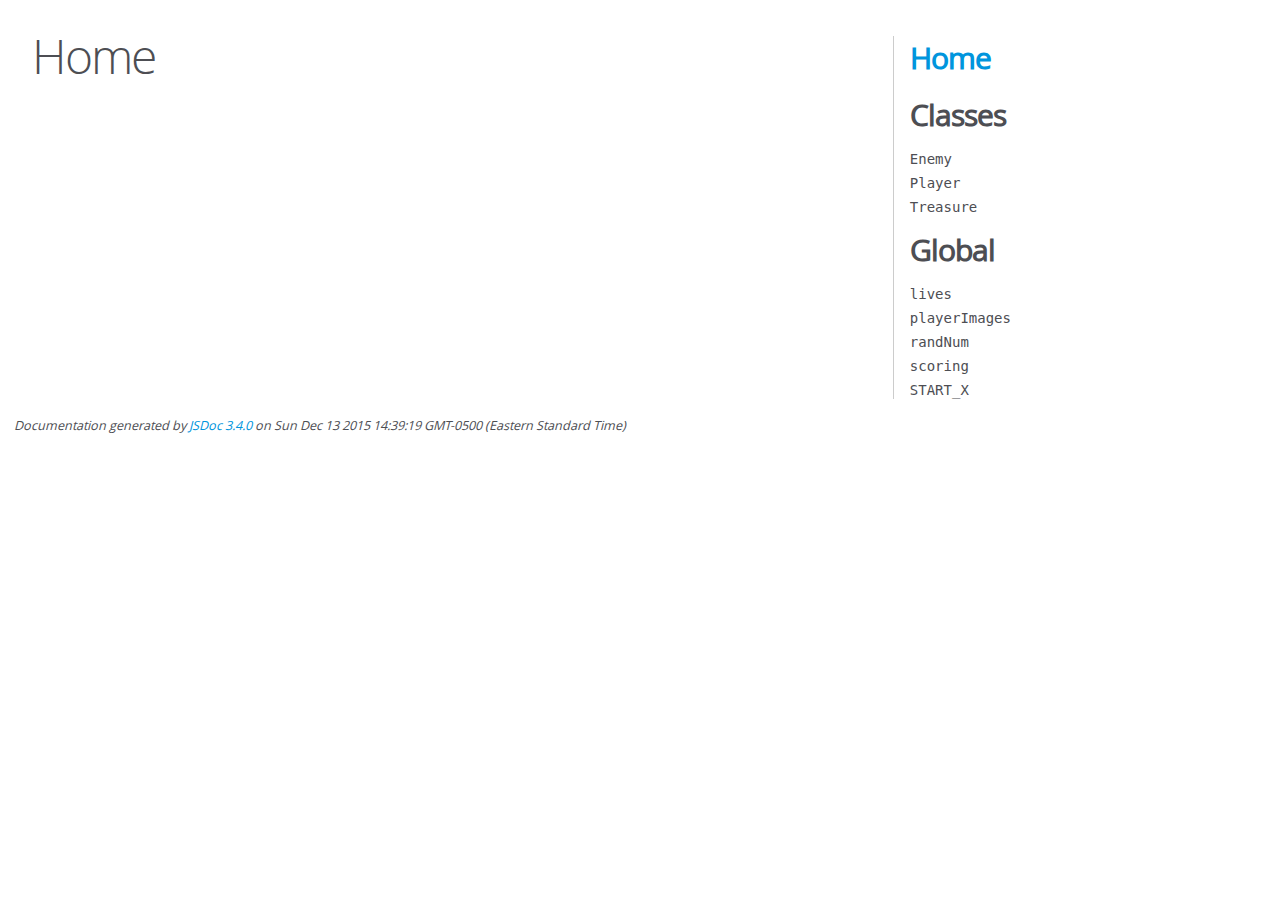
<file: js/out/index.html>
<!DOCTYPE html>
<html lang="en">
<head>
    <meta charset="utf-8">
    <title>JSDoc: Home</title>

    <script src="scripts/prettify/prettify.js"> </script>
    <script src="scripts/prettify/lang-css.js"> </script>
    <!--[if lt IE 9]>
      <script src="//html5shiv.googlecode.com/svn/trunk/html5.js"></script>
    <![endif]-->
    <link type="text/css" rel="stylesheet" href="styles/prettify-tomorrow.css">
    <link type="text/css" rel="stylesheet" href="styles/jsdoc-default.css">
</head>

<body>

<div id="main">

    <h1 class="page-title">Home</h1>

    



    


    <h3> </h3>










    









</div>

<nav>
    <h2><a href="index.html">Home</a></h2><h3>Classes</h3><ul><li><a href="Enemy.html">Enemy</a></li><li><a href="Player.html">Player</a></li><li><a href="Treasure.html">Treasure</a></li></ul><h3>Global</h3><ul><li><a href="global.html#lives">lives</a></li><li><a href="global.html#playerImages">playerImages</a></li><li><a href="global.html#randNum">randNum</a></li><li><a href="global.html#scoring">scoring</a></li><li><a href="global.html#START_X">START_X</a></li></ul>
</nav>

<br class="clear">

<footer>
    Documentation generated by <a href="https://github.com/jsdoc3/jsdoc">JSDoc 3.4.0</a> on Sun Dec 13 2015 14:39:19 GMT-0500 (Eastern Standard Time)
</footer>

<script> prettyPrint(); </script>
<script src="scripts/linenumber.js"> </script>
</body>
</html>
</file>
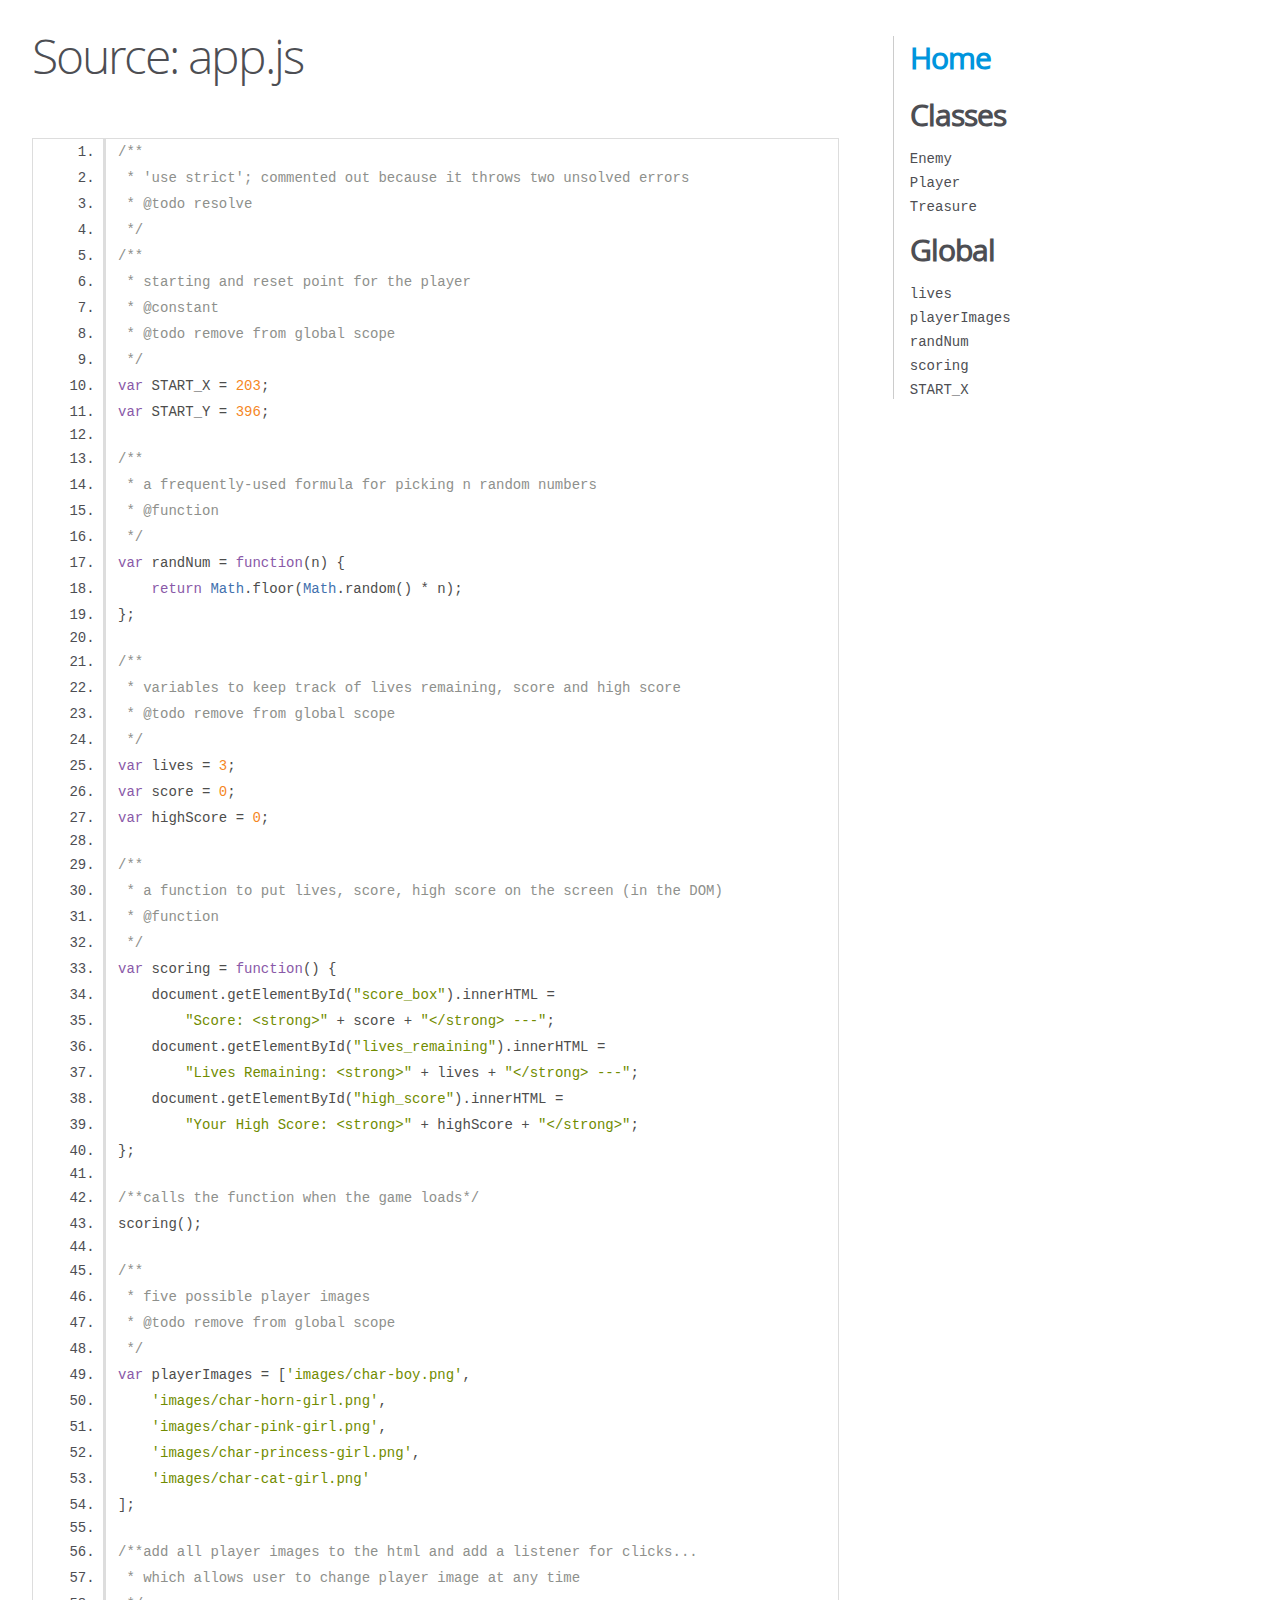
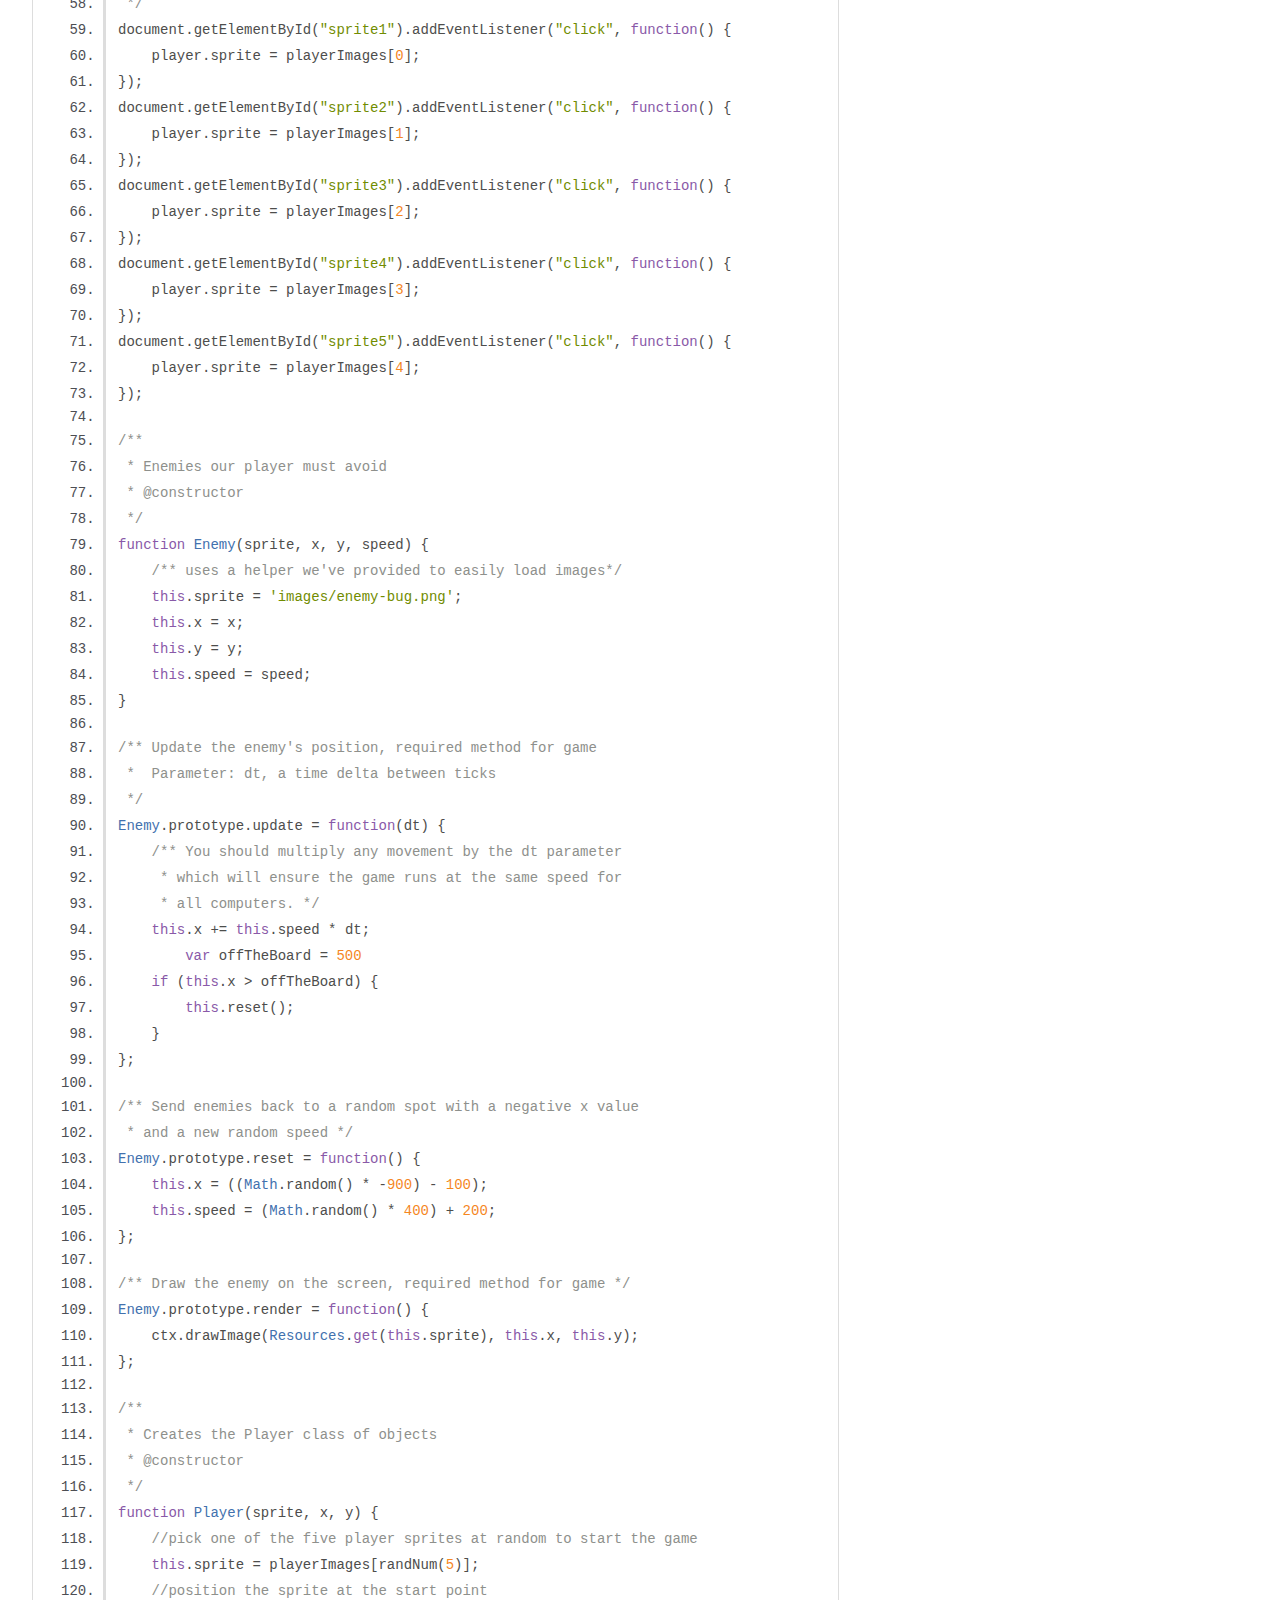
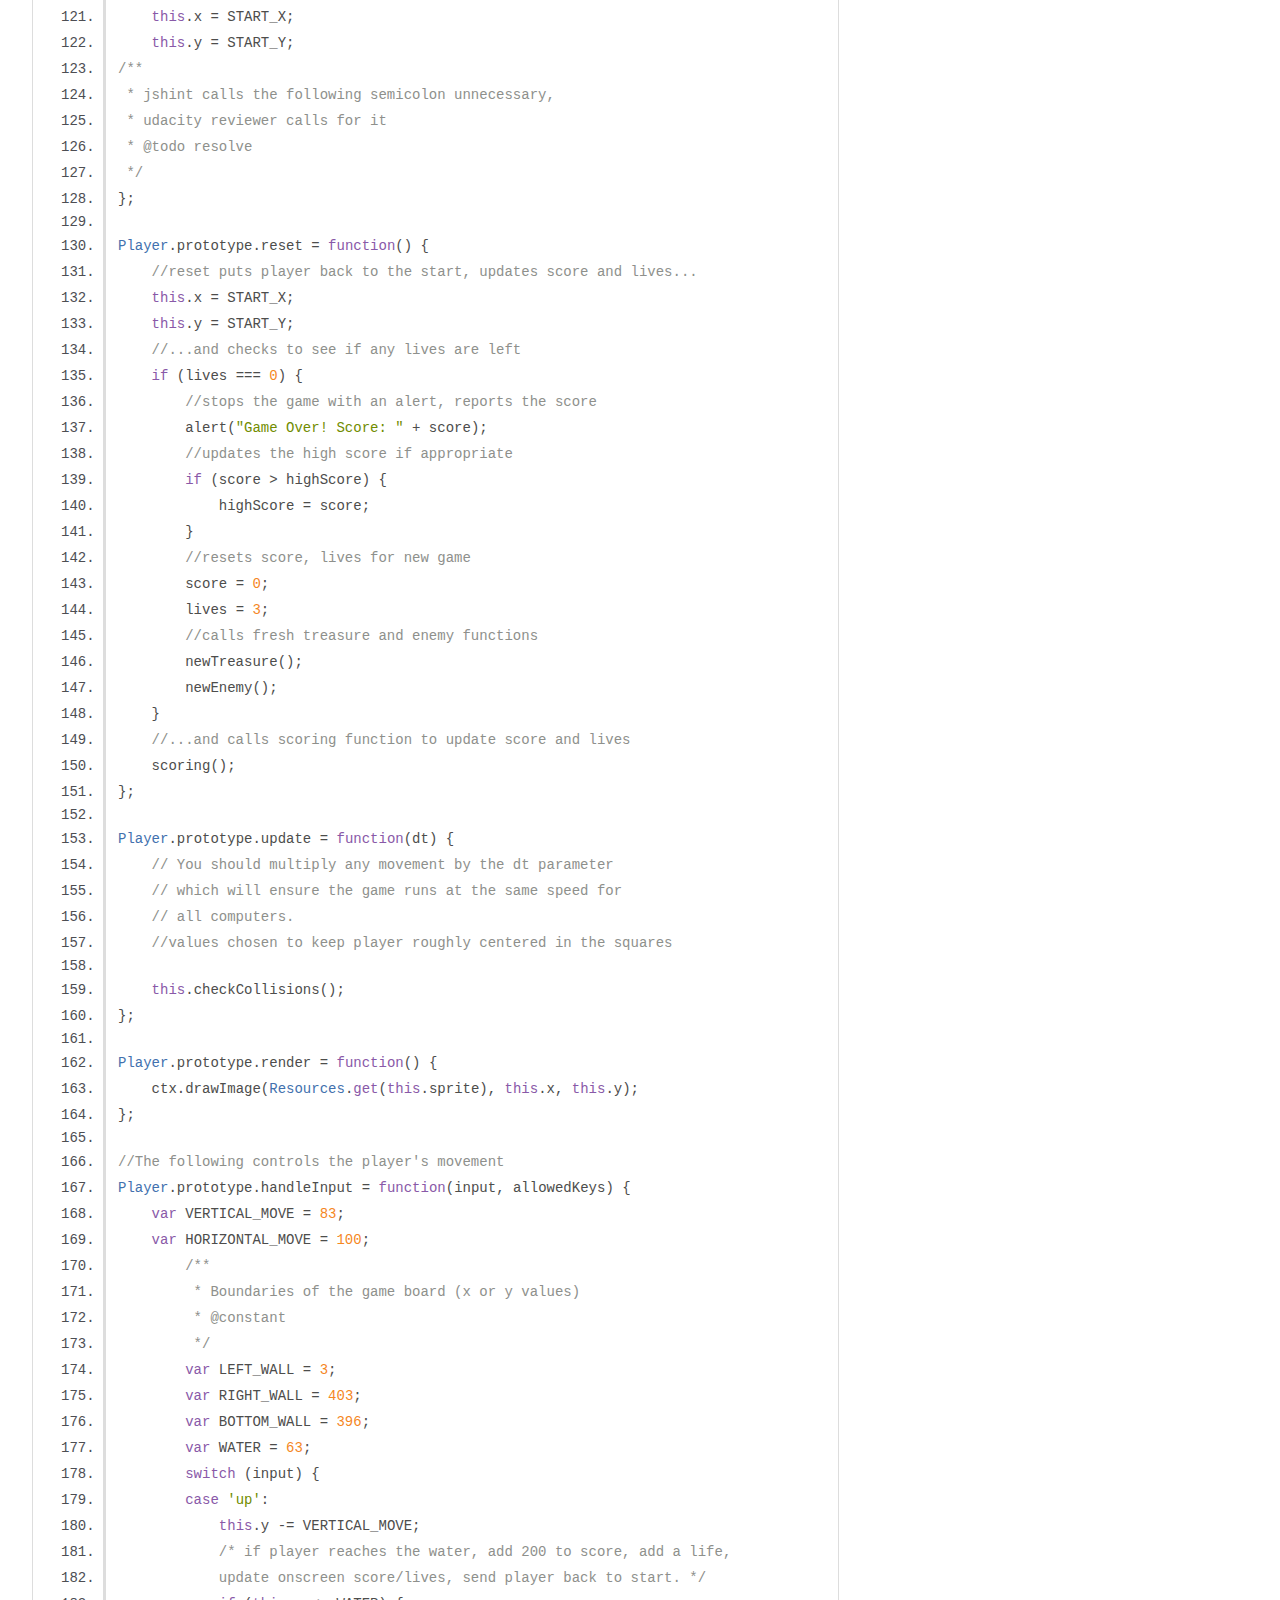
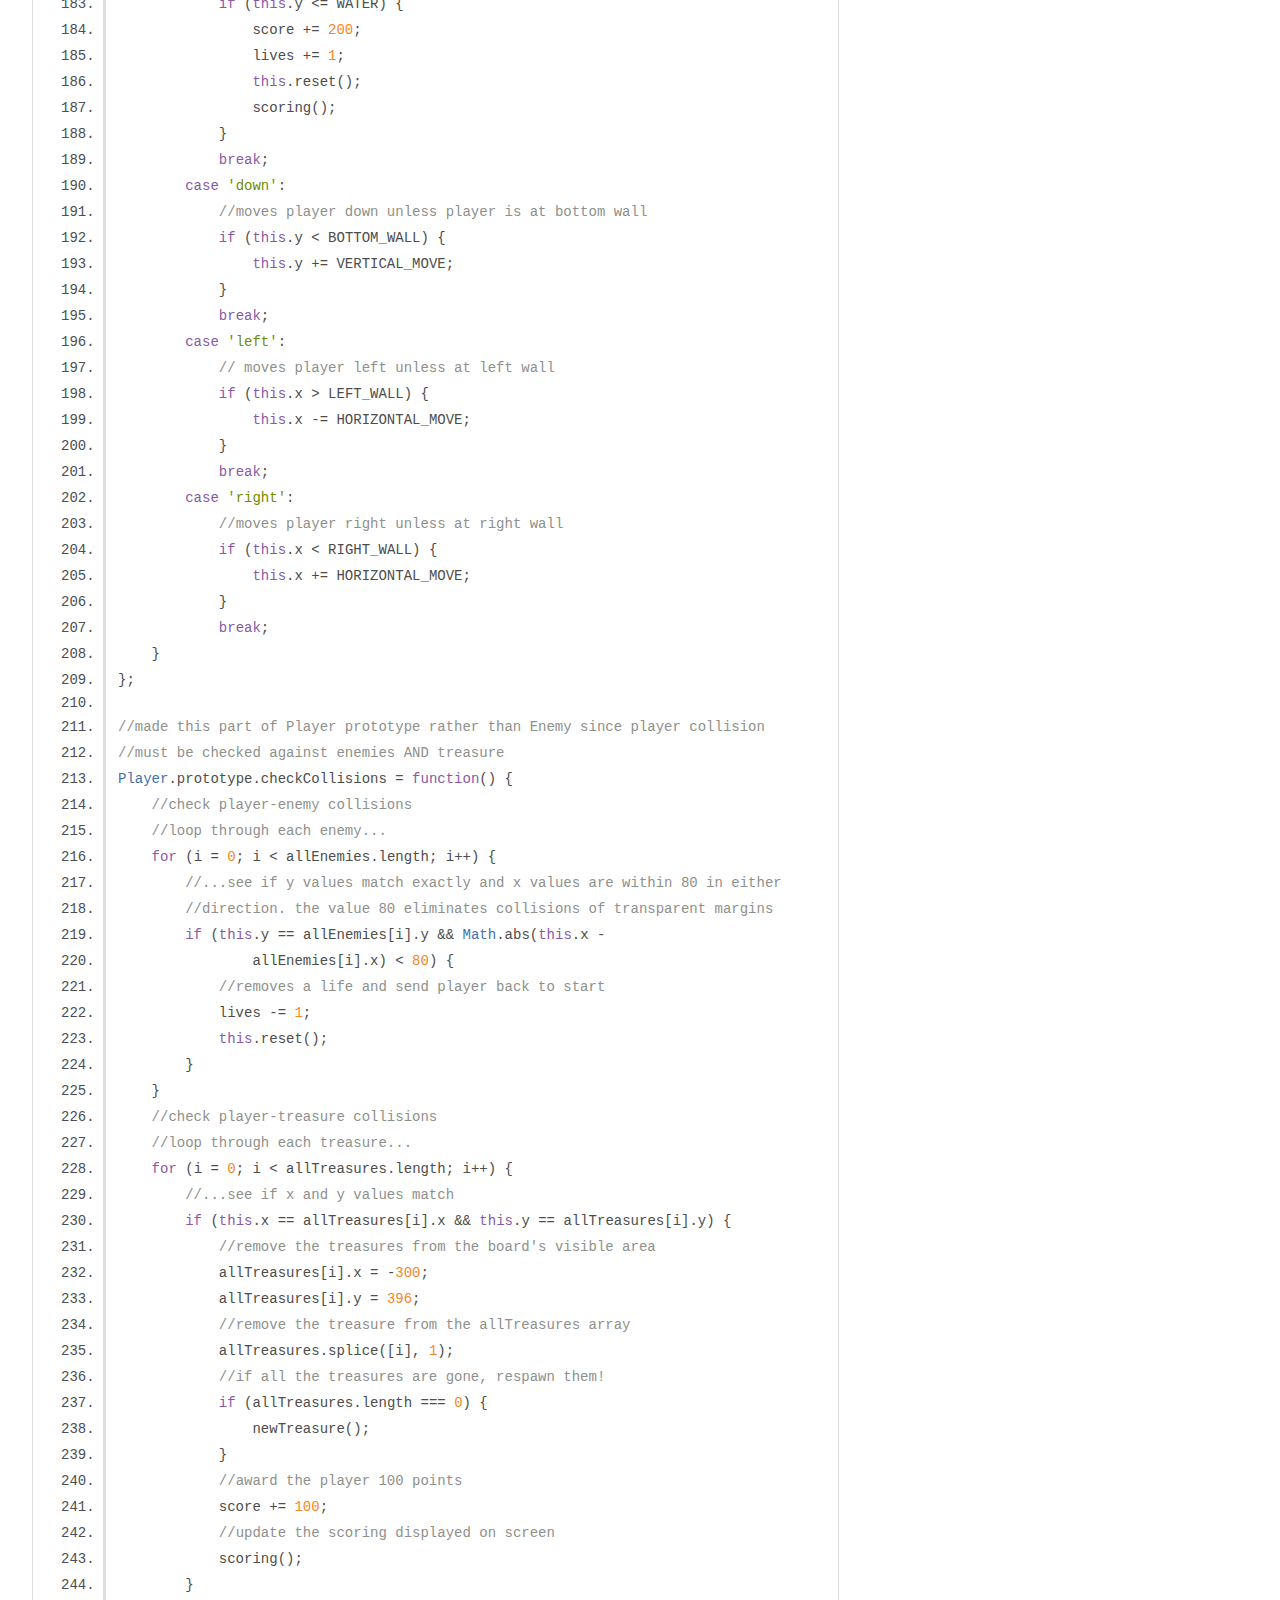
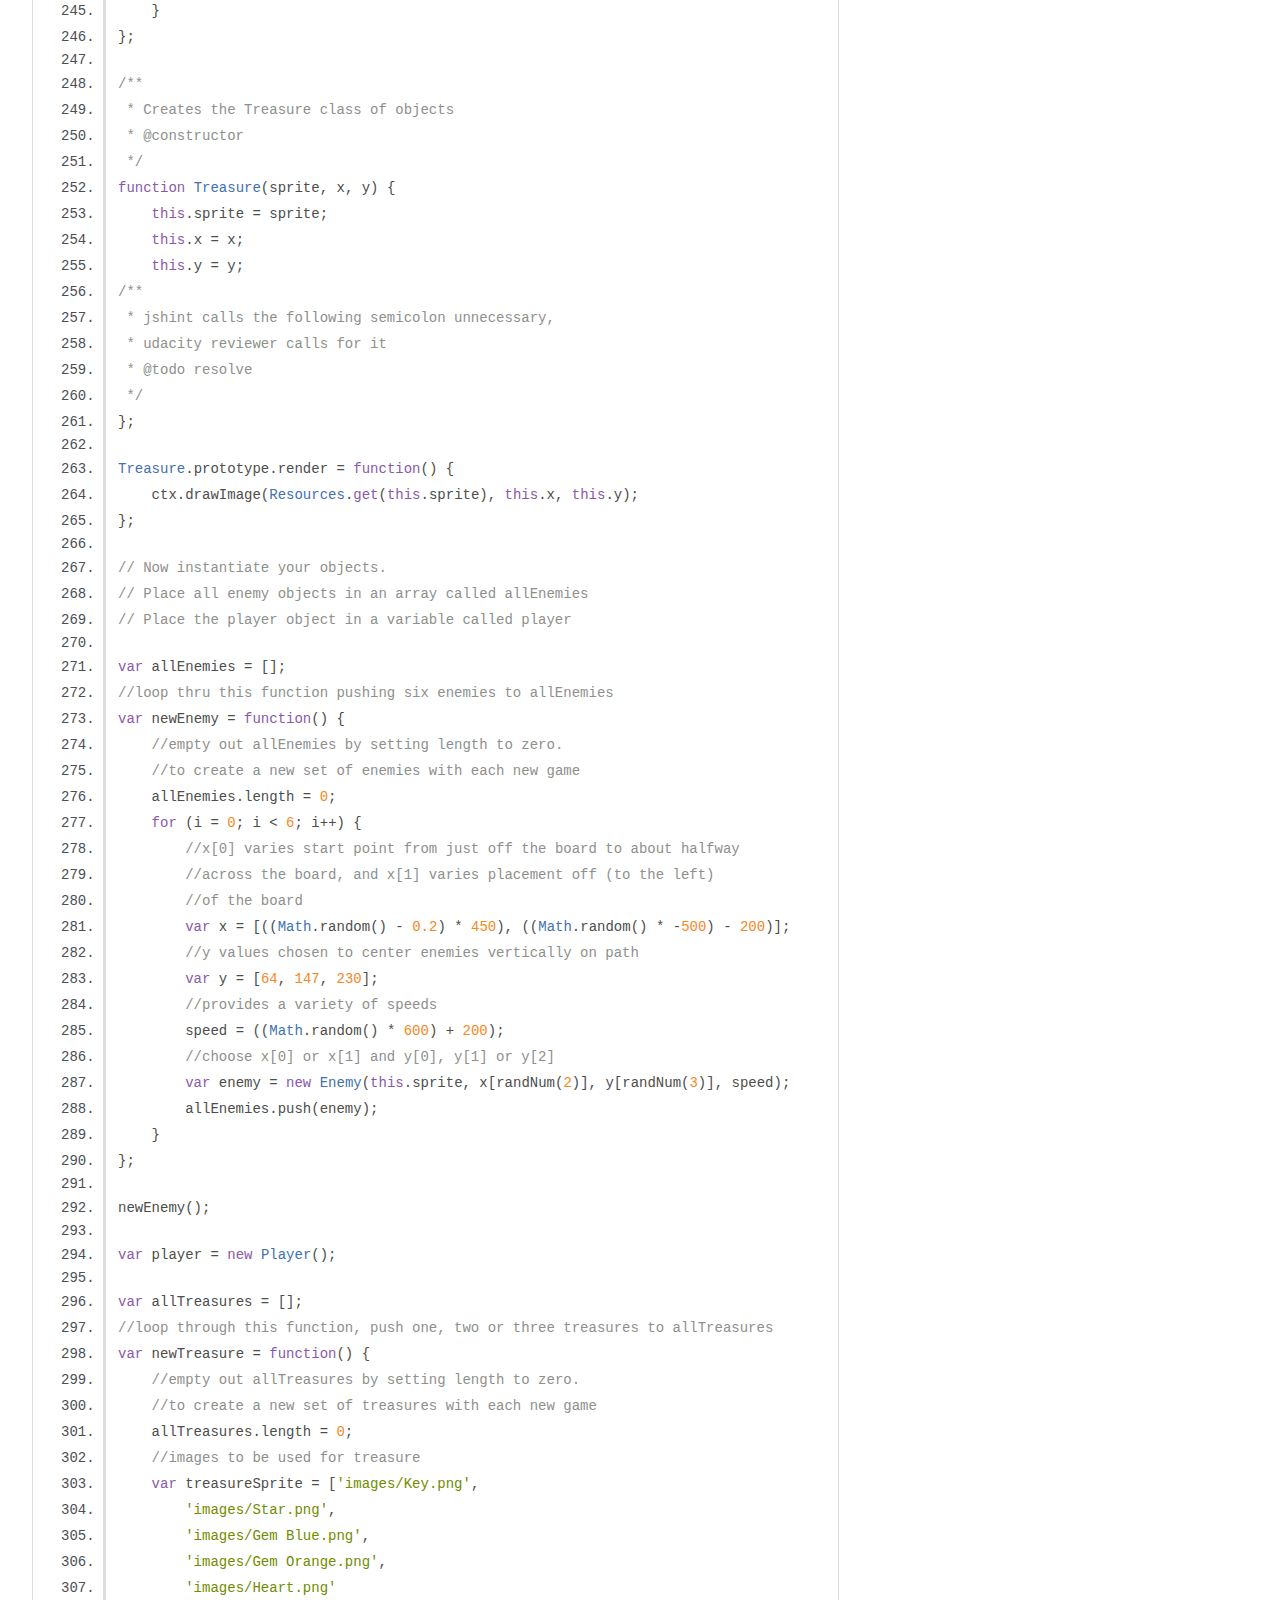
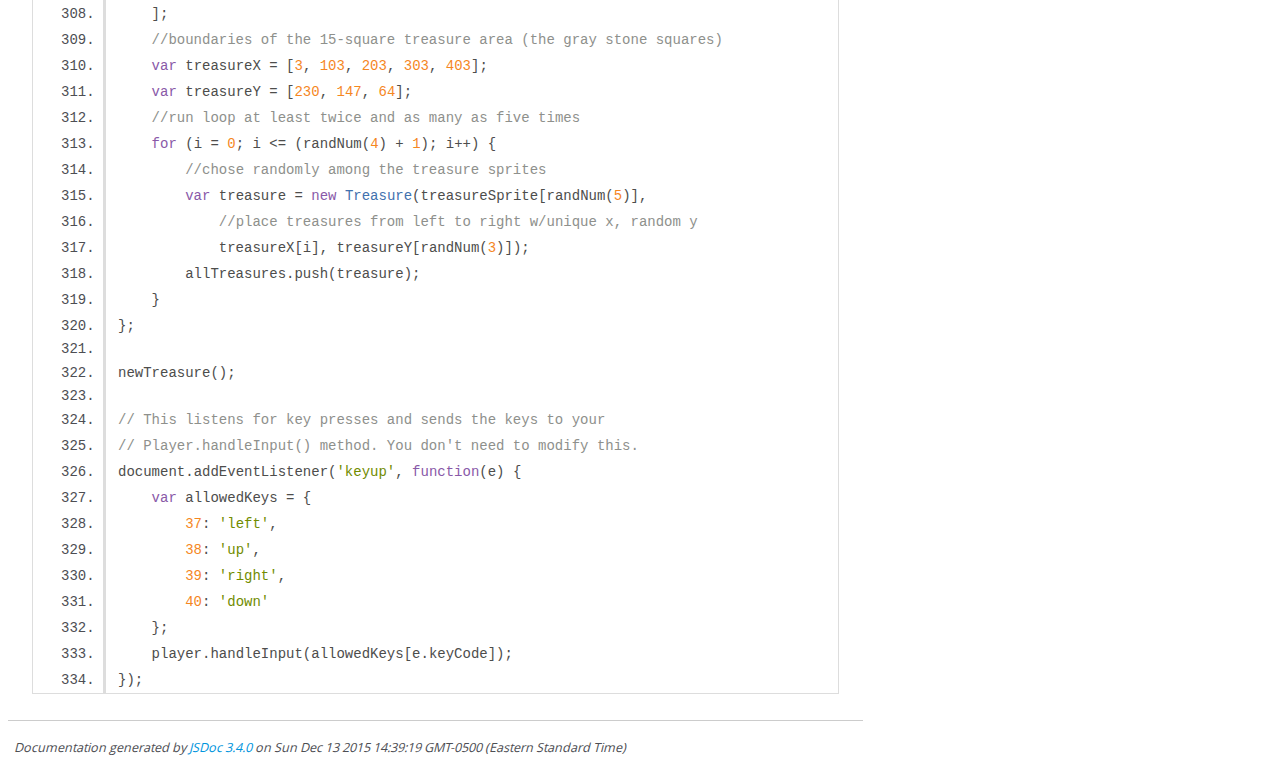
<file: js/out/app.js.html>
<!DOCTYPE html>
<html lang="en">
<head>
    <meta charset="utf-8">
    <title>JSDoc: Source: app.js</title>

    <script src="scripts/prettify/prettify.js"> </script>
    <script src="scripts/prettify/lang-css.js"> </script>
    <!--[if lt IE 9]>
      <script src="//html5shiv.googlecode.com/svn/trunk/html5.js"></script>
    <![endif]-->
    <link type="text/css" rel="stylesheet" href="styles/prettify-tomorrow.css">
    <link type="text/css" rel="stylesheet" href="styles/jsdoc-default.css">
</head>

<body>

<div id="main">

    <h1 class="page-title">Source: app.js</h1>

    



    
    <section>
        <article>
            <pre class="prettyprint source linenums"><code>/**
 * 'use strict'; commented out because it throws two unsolved errors
 * @todo resolve
 */
/**
 * starting and reset point for the player
 * @constant
 * @todo remove from global scope  
 */
var START_X = 203;
var START_Y = 396;

/**
 * a frequently-used formula for picking n random numbers
 * @function
 */
var randNum = function(n) {
    return Math.floor(Math.random() * n);
};

/**
 * variables to keep track of lives remaining, score and high score
 * @todo remove from global scope
 */
var lives = 3;
var score = 0;
var highScore = 0;

/**
 * a function to put lives, score, high score on the screen (in the DOM)
 * @function
 */
var scoring = function() {
    document.getElementById("score_box").innerHTML =
        "Score: &lt;strong>" + score + "&lt;/strong> ---";
    document.getElementById("lives_remaining").innerHTML =
        "Lives Remaining: &lt;strong>" + lives + "&lt;/strong> ---";
    document.getElementById("high_score").innerHTML =
        "Your High Score: &lt;strong>" + highScore + "&lt;/strong>";
};

/**calls the function when the game loads*/
scoring();

/**
 * five possible player images
 * @todo remove from global scope
 */
var playerImages = ['images/char-boy.png',
    'images/char-horn-girl.png',
    'images/char-pink-girl.png',
    'images/char-princess-girl.png',
    'images/char-cat-girl.png'
];

/**add all player images to the html and add a listener for clicks...
 * which allows user to change player image at any time
 */
document.getElementById("sprite1").addEventListener("click", function() {
    player.sprite = playerImages[0];
});
document.getElementById("sprite2").addEventListener("click", function() {
    player.sprite = playerImages[1];
});
document.getElementById("sprite3").addEventListener("click", function() {
    player.sprite = playerImages[2];
});
document.getElementById("sprite4").addEventListener("click", function() {
    player.sprite = playerImages[3];
});
document.getElementById("sprite5").addEventListener("click", function() {
    player.sprite = playerImages[4];
});

/** 
 * Enemies our player must avoid
 * @constructor
 */
function Enemy(sprite, x, y, speed) {
    /** uses a helper we've provided to easily load images*/
    this.sprite = 'images/enemy-bug.png';
    this.x = x;
    this.y = y;
    this.speed = speed;
}

/** Update the enemy's position, required method for game
 *  Parameter: dt, a time delta between ticks
 */
Enemy.prototype.update = function(dt) {
    /** You should multiply any movement by the dt parameter
     * which will ensure the game runs at the same speed for
     * all computers. */
    this.x += this.speed * dt;
	var offTheBoard = 500
    if (this.x > offTheBoard) {
        this.reset();
    }
};

/** Send enemies back to a random spot with a negative x value
 * and a new random speed */
Enemy.prototype.reset = function() {
    this.x = ((Math.random() * -900) - 100);
    this.speed = (Math.random() * 400) + 200;
};

/** Draw the enemy on the screen, required method for game */
Enemy.prototype.render = function() {
    ctx.drawImage(Resources.get(this.sprite), this.x, this.y);
};

/** 
 * Creates the Player class of objects
 * @constructor
 */
function Player(sprite, x, y) {
    //pick one of the five player sprites at random to start the game
    this.sprite = playerImages[randNum(5)];
    //position the sprite at the start point
    this.x = START_X;
    this.y = START_Y;
/**
 * jshint calls the following semicolon unnecessary, 
 * udacity reviewer calls for it
 * @todo resolve
 */
};

Player.prototype.reset = function() {
    //reset puts player back to the start, updates score and lives...
    this.x = START_X;
    this.y = START_Y;
    //...and checks to see if any lives are left
    if (lives === 0) {
        //stops the game with an alert, reports the score
        alert("Game Over! Score: " + score);
        //updates the high score if appropriate
        if (score > highScore) {
            highScore = score;
        }
        //resets score, lives for new game
        score = 0;
        lives = 3;
        //calls fresh treasure and enemy functions
        newTreasure();
        newEnemy();
    }
    //...and calls scoring function to update score and lives
    scoring();
};

Player.prototype.update = function(dt) {
    // You should multiply any movement by the dt parameter
    // which will ensure the game runs at the same speed for
    // all computers.
    //values chosen to keep player roughly centered in the squares

    this.checkCollisions();
};

Player.prototype.render = function() {
    ctx.drawImage(Resources.get(this.sprite), this.x, this.y);
};

//The following controls the player's movement
Player.prototype.handleInput = function(input, allowedKeys) {
    var VERTICAL_MOVE = 83;
    var HORIZONTAL_MOVE = 100;
	/**
	 * Boundaries of the game board (x or y values)
	 * @constant
	 */
	var LEFT_WALL = 3;
	var RIGHT_WALL = 403;
	var BOTTOM_WALL = 396;
	var WATER = 63;
	switch (input) {
        case 'up':
            this.y -= VERTICAL_MOVE;
            /* if player reaches the water, add 200 to score, add a life,
            update onscreen score/lives, send player back to start. */
            if (this.y &lt;= WATER) {
                score += 200;
                lives += 1;
                this.reset();
                scoring();
            }
            break;
        case 'down':
            //moves player down unless player is at bottom wall
            if (this.y &lt; BOTTOM_WALL) {
                this.y += VERTICAL_MOVE;
            }
            break;
        case 'left':
            // moves player left unless at left wall
            if (this.x > LEFT_WALL) {
                this.x -= HORIZONTAL_MOVE;
            }
            break;
        case 'right':
            //moves player right unless at right wall
            if (this.x &lt; RIGHT_WALL) {
                this.x += HORIZONTAL_MOVE;
            }
            break;
    }
};

//made this part of Player prototype rather than Enemy since player collision
//must be checked against enemies AND treasure
Player.prototype.checkCollisions = function() {
    //check player-enemy collisions
    //loop through each enemy...
    for (i = 0; i &lt; allEnemies.length; i++) {
        //...see if y values match exactly and x values are within 80 in either
        //direction. the value 80 eliminates collisions of transparent margins
        if (this.y == allEnemies[i].y &amp;&amp; Math.abs(this.x -
                allEnemies[i].x) &lt; 80) {
            //removes a life and send player back to start
            lives -= 1;
            this.reset();
        }
    }
    //check player-treasure collisions
    //loop through each treasure...
    for (i = 0; i &lt; allTreasures.length; i++) {
        //...see if x and y values match
        if (this.x == allTreasures[i].x &amp;&amp; this.y == allTreasures[i].y) {
            //remove the treasures from the board's visible area
            allTreasures[i].x = -300;
            allTreasures[i].y = 396;
            //remove the treasure from the allTreasures array
            allTreasures.splice([i], 1);
            //if all the treasures are gone, respawn them!
            if (allTreasures.length === 0) {
                newTreasure();
            }
            //award the player 100 points
            score += 100;
            //update the scoring displayed on screen
            scoring();
        }
    }
};

/** 
 * Creates the Treasure class of objects
 * @constructor
 */
function Treasure(sprite, x, y) {
    this.sprite = sprite;
    this.x = x;
    this.y = y;
/**
 * jshint calls the following semicolon unnecessary, 
 * udacity reviewer calls for it
 * @todo resolve
 */
};

Treasure.prototype.render = function() {
    ctx.drawImage(Resources.get(this.sprite), this.x, this.y);
};

// Now instantiate your objects.
// Place all enemy objects in an array called allEnemies
// Place the player object in a variable called player

var allEnemies = [];
//loop thru this function pushing six enemies to allEnemies
var newEnemy = function() {
    //empty out allEnemies by setting length to zero. 
    //to create a new set of enemies with each new game
    allEnemies.length = 0;
    for (i = 0; i &lt; 6; i++) {
        //x[0] varies start point from just off the board to about halfway
        //across the board, and x[1] varies placement off (to the left) 
        //of the board
        var x = [((Math.random() - 0.2) * 450), ((Math.random() * -500) - 200)];
        //y values chosen to center enemies vertically on path
        var y = [64, 147, 230];
        //provides a variety of speeds
        speed = ((Math.random() * 600) + 200);
        //choose x[0] or x[1] and y[0], y[1] or y[2]
        var enemy = new Enemy(this.sprite, x[randNum(2)], y[randNum(3)], speed);
        allEnemies.push(enemy);
    }
};

newEnemy();

var player = new Player();

var allTreasures = [];
//loop through this function, push one, two or three treasures to allTreasures
var newTreasure = function() {
    //empty out allTreasures by setting length to zero. 
    //to create a new set of treasures with each new game
    allTreasures.length = 0;
    //images to be used for treasure
    var treasureSprite = ['images/Key.png',
        'images/Star.png',
        'images/Gem Blue.png',
        'images/Gem Orange.png',
        'images/Heart.png'
    ];
    //boundaries of the 15-square treasure area (the gray stone squares)
    var treasureX = [3, 103, 203, 303, 403];
    var treasureY = [230, 147, 64];
    //run loop at least twice and as many as five times
    for (i = 0; i &lt;= (randNum(4) + 1); i++) {
        //chose randomly among the treasure sprites
        var treasure = new Treasure(treasureSprite[randNum(5)],
            //place treasures from left to right w/unique x, random y
            treasureX[i], treasureY[randNum(3)]);
        allTreasures.push(treasure);
    }
};

newTreasure();

// This listens for key presses and sends the keys to your
// Player.handleInput() method. You don't need to modify this.
document.addEventListener('keyup', function(e) {
    var allowedKeys = {
        37: 'left',
        38: 'up',
        39: 'right',
        40: 'down'
    };
    player.handleInput(allowedKeys[e.keyCode]);
});</code></pre>
        </article>
    </section>




</div>

<nav>
    <h2><a href="index.html">Home</a></h2><h3>Classes</h3><ul><li><a href="Enemy.html">Enemy</a></li><li><a href="Player.html">Player</a></li><li><a href="Treasure.html">Treasure</a></li></ul><h3>Global</h3><ul><li><a href="global.html#lives">lives</a></li><li><a href="global.html#playerImages">playerImages</a></li><li><a href="global.html#randNum">randNum</a></li><li><a href="global.html#scoring">scoring</a></li><li><a href="global.html#START_X">START_X</a></li></ul>
</nav>

<br class="clear">

<footer>
    Documentation generated by <a href="https://github.com/jsdoc3/jsdoc">JSDoc 3.4.0</a> on Sun Dec 13 2015 14:39:19 GMT-0500 (Eastern Standard Time)
</footer>

<script> prettyPrint(); </script>
<script src="scripts/linenumber.js"> </script>
</body>
</html>
</file>
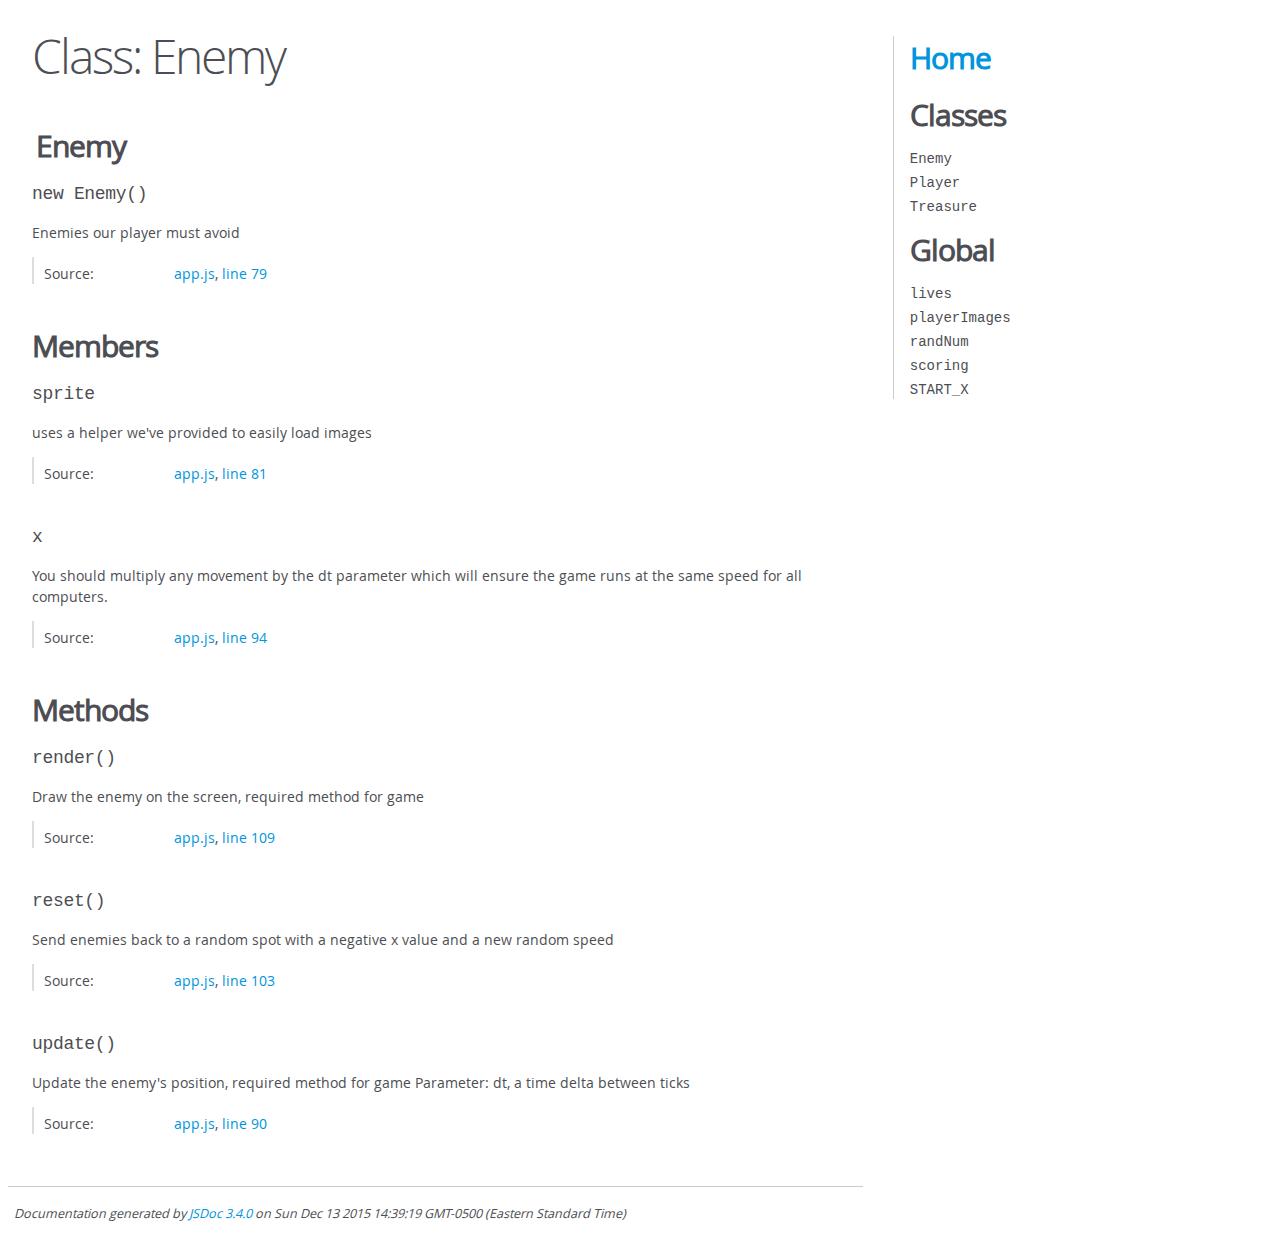
<file: js/out/Enemy.html>
<!DOCTYPE html>
<html lang="en">
<head>
    <meta charset="utf-8">
    <title>JSDoc: Class: Enemy</title>

    <script src="scripts/prettify/prettify.js"> </script>
    <script src="scripts/prettify/lang-css.js"> </script>
    <!--[if lt IE 9]>
      <script src="//html5shiv.googlecode.com/svn/trunk/html5.js"></script>
    <![endif]-->
    <link type="text/css" rel="stylesheet" href="styles/prettify-tomorrow.css">
    <link type="text/css" rel="stylesheet" href="styles/jsdoc-default.css">
</head>

<body>

<div id="main">

    <h1 class="page-title">Class: Enemy</h1>

    




<section>

<header>
    
        <h2>Enemy</h2>
        
    
</header>

<article>
    <div class="container-overview">
    
        

    

    <h4 class="name" id="Enemy"><span class="type-signature"></span>new Enemy<span class="signature">()</span><span class="type-signature"></span></h4>

    



<div class="description">
    Enemies our player must avoid
</div>













<dl class="details">

    

    

    

    

    

    

    

    

    

    

    

    

    
    <dt class="tag-source">Source:</dt>
    <dd class="tag-source"><ul class="dummy"><li>
        <a href="app.js.html">app.js</a>, <a href="app.js.html#line79">line 79</a>
    </li></ul></dd>
    

    

    

    
</dl>
















    
    </div>

    

    

    

     

    

    
        <h3 class="subsection-title">Members</h3>

        
            
<h4 class="name" id="sprite"><span class="type-signature"></span>sprite<span class="type-signature"></span></h4>




<div class="description">
    uses a helper we've provided to easily load images
</div>







<dl class="details">

    

    

    

    

    

    

    

    

    

    

    

    

    
    <dt class="tag-source">Source:</dt>
    <dd class="tag-source"><ul class="dummy"><li>
        <a href="app.js.html">app.js</a>, <a href="app.js.html#line81">line 81</a>
    </li></ul></dd>
    

    

    

    
</dl>






        
            
<h4 class="name" id="x"><span class="type-signature"></span>x<span class="type-signature"></span></h4>




<div class="description">
    You should multiply any movement by the dt parameterwhich will ensure the game runs at the same speed forall computers.
</div>







<dl class="details">

    

    

    

    

    

    

    

    

    

    

    

    

    
    <dt class="tag-source">Source:</dt>
    <dd class="tag-source"><ul class="dummy"><li>
        <a href="app.js.html">app.js</a>, <a href="app.js.html#line94">line 94</a>
    </li></ul></dd>
    

    

    

    
</dl>






        
    

    
        <h3 class="subsection-title">Methods</h3>

        
            

    

    <h4 class="name" id="render"><span class="type-signature"></span>render<span class="signature">()</span><span class="type-signature"></span></h4>

    



<div class="description">
    Draw the enemy on the screen, required method for game
</div>













<dl class="details">

    

    

    

    

    

    

    

    

    

    

    

    

    
    <dt class="tag-source">Source:</dt>
    <dd class="tag-source"><ul class="dummy"><li>
        <a href="app.js.html">app.js</a>, <a href="app.js.html#line109">line 109</a>
    </li></ul></dd>
    

    

    

    
</dl>
















        
            

    

    <h4 class="name" id="reset"><span class="type-signature"></span>reset<span class="signature">()</span><span class="type-signature"></span></h4>

    



<div class="description">
    Send enemies back to a random spot with a negative x valueand a new random speed
</div>













<dl class="details">

    

    

    

    

    

    

    

    

    

    

    

    

    
    <dt class="tag-source">Source:</dt>
    <dd class="tag-source"><ul class="dummy"><li>
        <a href="app.js.html">app.js</a>, <a href="app.js.html#line103">line 103</a>
    </li></ul></dd>
    

    

    

    
</dl>
















        
            

    

    <h4 class="name" id="update"><span class="type-signature"></span>update<span class="signature">()</span><span class="type-signature"></span></h4>

    



<div class="description">
    Update the enemy's position, required method for game Parameter: dt, a time delta between ticks
</div>













<dl class="details">

    

    

    

    

    

    

    

    

    

    

    

    

    
    <dt class="tag-source">Source:</dt>
    <dd class="tag-source"><ul class="dummy"><li>
        <a href="app.js.html">app.js</a>, <a href="app.js.html#line90">line 90</a>
    </li></ul></dd>
    

    

    

    
</dl>
















        
    

    

    
</article>

</section>




</div>

<nav>
    <h2><a href="index.html">Home</a></h2><h3>Classes</h3><ul><li><a href="Enemy.html">Enemy</a></li><li><a href="Player.html">Player</a></li><li><a href="Treasure.html">Treasure</a></li></ul><h3>Global</h3><ul><li><a href="global.html#lives">lives</a></li><li><a href="global.html#playerImages">playerImages</a></li><li><a href="global.html#randNum">randNum</a></li><li><a href="global.html#scoring">scoring</a></li><li><a href="global.html#START_X">START_X</a></li></ul>
</nav>

<br class="clear">

<footer>
    Documentation generated by <a href="https://github.com/jsdoc3/jsdoc">JSDoc 3.4.0</a> on Sun Dec 13 2015 14:39:19 GMT-0500 (Eastern Standard Time)
</footer>

<script> prettyPrint(); </script>
<script src="scripts/linenumber.js"> </script>
</body>
</html>
</file>
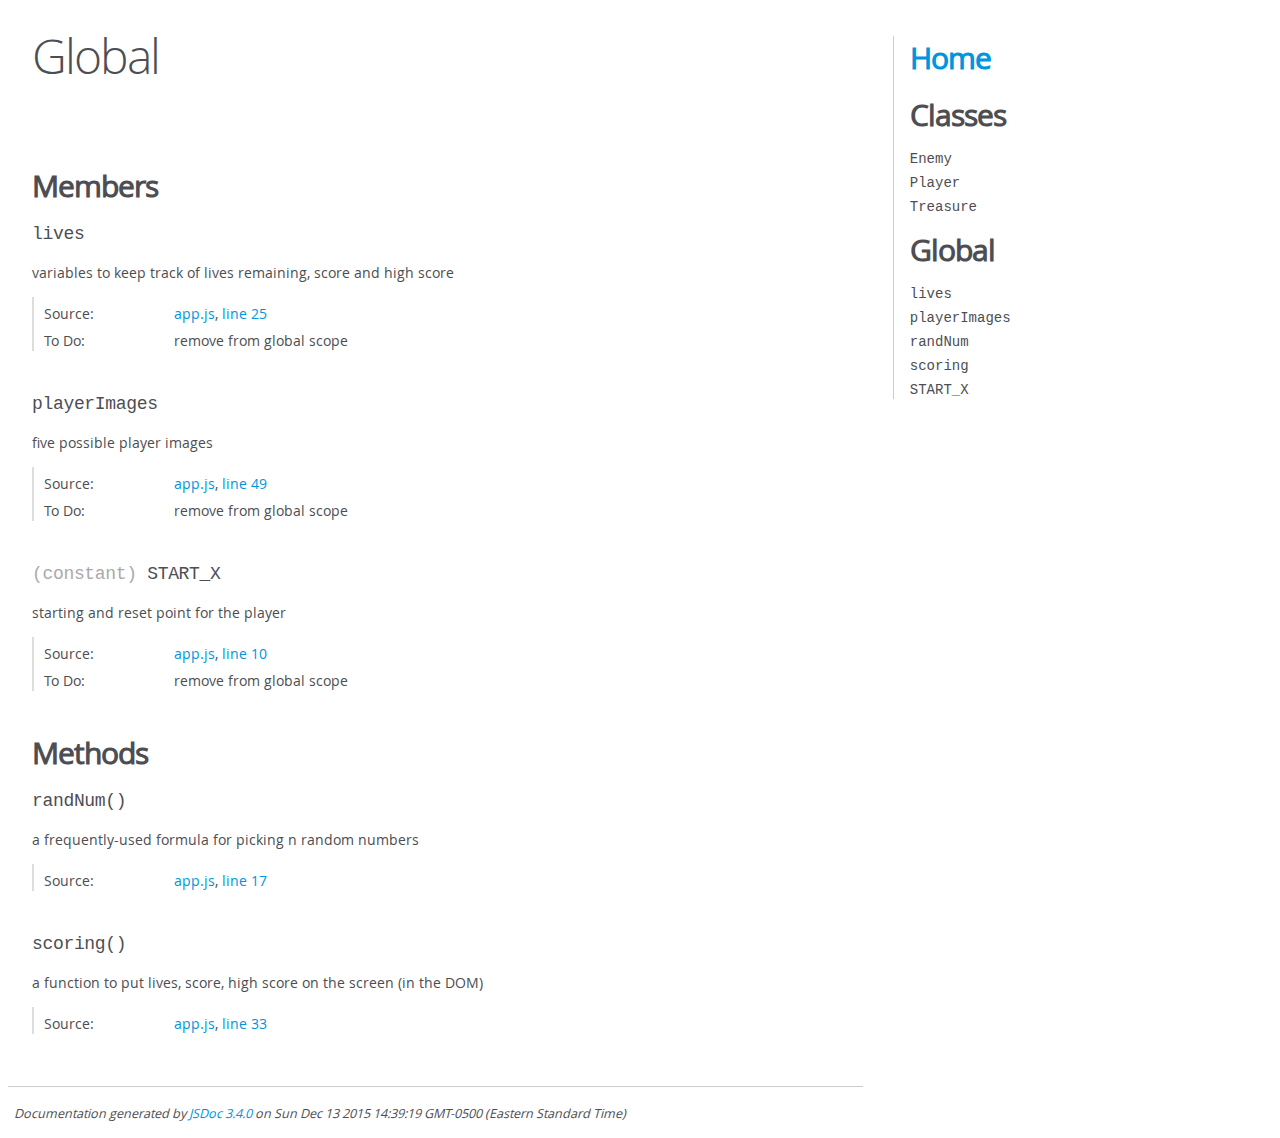
<file: js/out/global.html>
<!DOCTYPE html>
<html lang="en">
<head>
    <meta charset="utf-8">
    <title>JSDoc: Global</title>

    <script src="scripts/prettify/prettify.js"> </script>
    <script src="scripts/prettify/lang-css.js"> </script>
    <!--[if lt IE 9]>
      <script src="//html5shiv.googlecode.com/svn/trunk/html5.js"></script>
    <![endif]-->
    <link type="text/css" rel="stylesheet" href="styles/prettify-tomorrow.css">
    <link type="text/css" rel="stylesheet" href="styles/jsdoc-default.css">
</head>

<body>

<div id="main">

    <h1 class="page-title">Global</h1>

    




<section>

<header>
    
        <h2></h2>
        
    
</header>

<article>
    <div class="container-overview">
    
        

        


<dl class="details">

    

    

    

    

    

    

    

    

    

    

    

    

    

    

    

    
</dl>


        
    
    </div>

    

    

    

     

    

    
        <h3 class="subsection-title">Members</h3>

        
            
<h4 class="name" id="lives"><span class="type-signature"></span>lives<span class="type-signature"></span></h4>




<div class="description">
    variables to keep track of lives remaining, score and high score
</div>







<dl class="details">

    

    

    

    

    

    

    

    

    

    

    

    

    
    <dt class="tag-source">Source:</dt>
    <dd class="tag-source"><ul class="dummy"><li>
        <a href="app.js.html">app.js</a>, <a href="app.js.html#line25">line 25</a>
    </li></ul></dd>
    

    

    

    
    <dt class="tag-todo">To Do:</dt>
    <dd class="tag-todo">
        <ul>
            <li>remove from global scope</li>
        </ul>
    </dd>
    
</dl>






        
            
<h4 class="name" id="playerImages"><span class="type-signature"></span>playerImages<span class="type-signature"></span></h4>




<div class="description">
    five possible player images
</div>







<dl class="details">

    

    

    

    

    

    

    

    

    

    

    

    

    
    <dt class="tag-source">Source:</dt>
    <dd class="tag-source"><ul class="dummy"><li>
        <a href="app.js.html">app.js</a>, <a href="app.js.html#line49">line 49</a>
    </li></ul></dd>
    

    

    

    
    <dt class="tag-todo">To Do:</dt>
    <dd class="tag-todo">
        <ul>
            <li>remove from global scope</li>
        </ul>
    </dd>
    
</dl>






        
            
<h4 class="name" id="START_X"><span class="type-signature">(constant) </span>START_X<span class="type-signature"></span></h4>




<div class="description">
    starting and reset point for the player
</div>







<dl class="details">

    

    

    

    

    

    

    

    

    

    

    

    

    
    <dt class="tag-source">Source:</dt>
    <dd class="tag-source"><ul class="dummy"><li>
        <a href="app.js.html">app.js</a>, <a href="app.js.html#line10">line 10</a>
    </li></ul></dd>
    

    

    

    
    <dt class="tag-todo">To Do:</dt>
    <dd class="tag-todo">
        <ul>
            <li>remove from global scope</li>
        </ul>
    </dd>
    
</dl>






        
    

    
        <h3 class="subsection-title">Methods</h3>

        
            

    

    <h4 class="name" id="randNum"><span class="type-signature"></span>randNum<span class="signature">()</span><span class="type-signature"></span></h4>

    



<div class="description">
    a frequently-used formula for picking n random numbers
</div>













<dl class="details">

    

    

    

    

    

    

    

    

    

    

    

    

    
    <dt class="tag-source">Source:</dt>
    <dd class="tag-source"><ul class="dummy"><li>
        <a href="app.js.html">app.js</a>, <a href="app.js.html#line17">line 17</a>
    </li></ul></dd>
    

    

    

    
</dl>
















        
            

    

    <h4 class="name" id="scoring"><span class="type-signature"></span>scoring<span class="signature">()</span><span class="type-signature"></span></h4>

    



<div class="description">
    a function to put lives, score, high score on the screen (in the DOM)
</div>













<dl class="details">

    

    

    

    

    

    

    

    

    

    

    

    

    
    <dt class="tag-source">Source:</dt>
    <dd class="tag-source"><ul class="dummy"><li>
        <a href="app.js.html">app.js</a>, <a href="app.js.html#line33">line 33</a>
    </li></ul></dd>
    

    

    

    
</dl>
















        
    

    

    
</article>

</section>




</div>

<nav>
    <h2><a href="index.html">Home</a></h2><h3>Classes</h3><ul><li><a href="Enemy.html">Enemy</a></li><li><a href="Player.html">Player</a></li><li><a href="Treasure.html">Treasure</a></li></ul><h3>Global</h3><ul><li><a href="global.html#lives">lives</a></li><li><a href="global.html#playerImages">playerImages</a></li><li><a href="global.html#randNum">randNum</a></li><li><a href="global.html#scoring">scoring</a></li><li><a href="global.html#START_X">START_X</a></li></ul>
</nav>

<br class="clear">

<footer>
    Documentation generated by <a href="https://github.com/jsdoc3/jsdoc">JSDoc 3.4.0</a> on Sun Dec 13 2015 14:39:19 GMT-0500 (Eastern Standard Time)
</footer>

<script> prettyPrint(); </script>
<script src="scripts/linenumber.js"> </script>
</body>
</html>
</file>
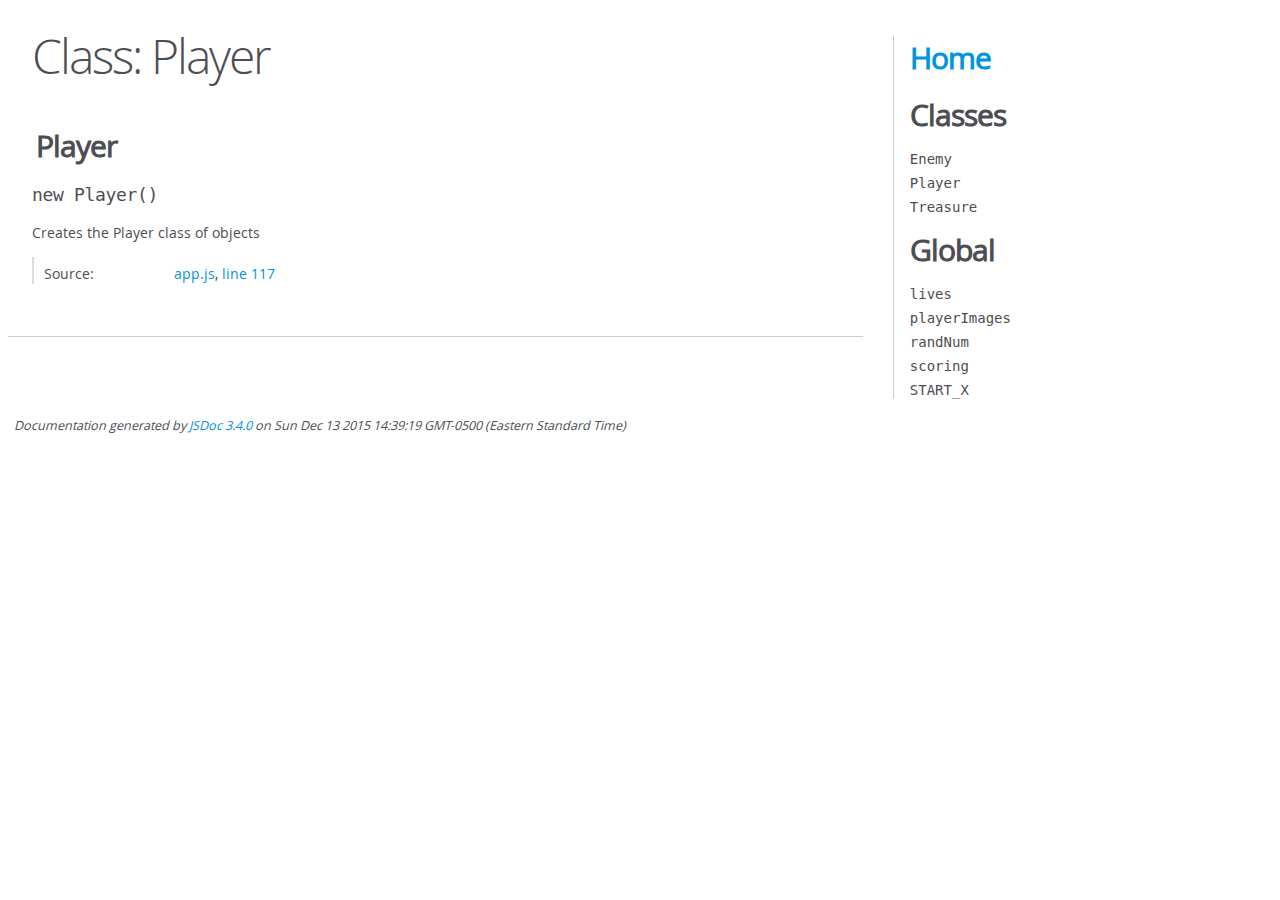
<file: js/out/Player.html>
<!DOCTYPE html>
<html lang="en">
<head>
    <meta charset="utf-8">
    <title>JSDoc: Class: Player</title>

    <script src="scripts/prettify/prettify.js"> </script>
    <script src="scripts/prettify/lang-css.js"> </script>
    <!--[if lt IE 9]>
      <script src="//html5shiv.googlecode.com/svn/trunk/html5.js"></script>
    <![endif]-->
    <link type="text/css" rel="stylesheet" href="styles/prettify-tomorrow.css">
    <link type="text/css" rel="stylesheet" href="styles/jsdoc-default.css">
</head>

<body>

<div id="main">

    <h1 class="page-title">Class: Player</h1>

    




<section>

<header>
    
        <h2>Player</h2>
        
    
</header>

<article>
    <div class="container-overview">
    
        

    

    <h4 class="name" id="Player"><span class="type-signature"></span>new Player<span class="signature">()</span><span class="type-signature"></span></h4>

    



<div class="description">
    Creates the Player class of objects
</div>













<dl class="details">

    

    

    

    

    

    

    

    

    

    

    

    

    
    <dt class="tag-source">Source:</dt>
    <dd class="tag-source"><ul class="dummy"><li>
        <a href="app.js.html">app.js</a>, <a href="app.js.html#line117">line 117</a>
    </li></ul></dd>
    

    

    

    
</dl>
















    
    </div>

    

    

    

     

    

    

    

    

    
</article>

</section>




</div>

<nav>
    <h2><a href="index.html">Home</a></h2><h3>Classes</h3><ul><li><a href="Enemy.html">Enemy</a></li><li><a href="Player.html">Player</a></li><li><a href="Treasure.html">Treasure</a></li></ul><h3>Global</h3><ul><li><a href="global.html#lives">lives</a></li><li><a href="global.html#playerImages">playerImages</a></li><li><a href="global.html#randNum">randNum</a></li><li><a href="global.html#scoring">scoring</a></li><li><a href="global.html#START_X">START_X</a></li></ul>
</nav>

<br class="clear">

<footer>
    Documentation generated by <a href="https://github.com/jsdoc3/jsdoc">JSDoc 3.4.0</a> on Sun Dec 13 2015 14:39:19 GMT-0500 (Eastern Standard Time)
</footer>

<script> prettyPrint(); </script>
<script src="scripts/linenumber.js"> </script>
</body>
</html>
</file>
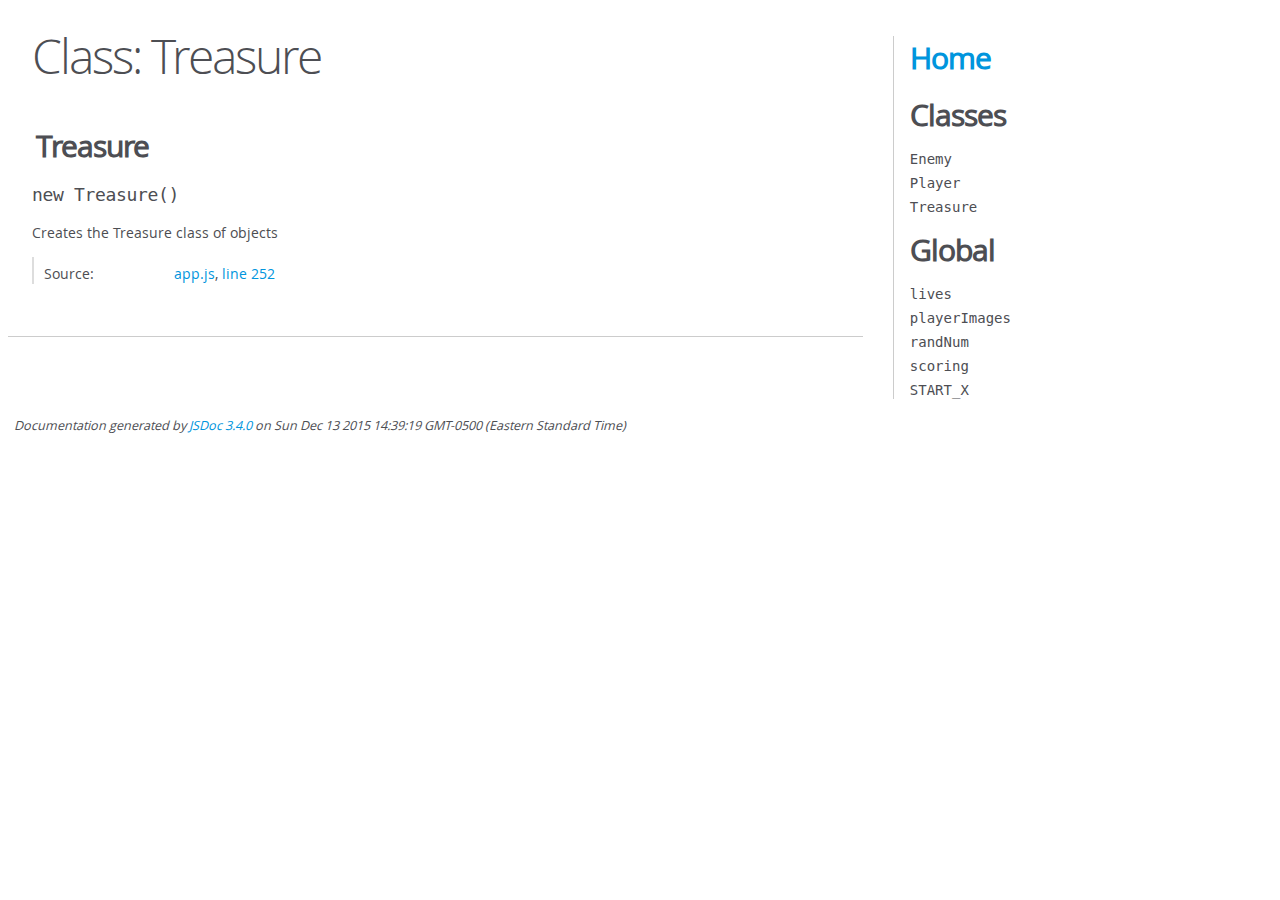
<file: js/out/Treasure.html>
<!DOCTYPE html>
<html lang="en">
<head>
    <meta charset="utf-8">
    <title>JSDoc: Class: Treasure</title>

    <script src="scripts/prettify/prettify.js"> </script>
    <script src="scripts/prettify/lang-css.js"> </script>
    <!--[if lt IE 9]>
      <script src="//html5shiv.googlecode.com/svn/trunk/html5.js"></script>
    <![endif]-->
    <link type="text/css" rel="stylesheet" href="styles/prettify-tomorrow.css">
    <link type="text/css" rel="stylesheet" href="styles/jsdoc-default.css">
</head>

<body>

<div id="main">

    <h1 class="page-title">Class: Treasure</h1>

    




<section>

<header>
    
        <h2>Treasure</h2>
        
    
</header>

<article>
    <div class="container-overview">
    
        

    

    <h4 class="name" id="Treasure"><span class="type-signature"></span>new Treasure<span class="signature">()</span><span class="type-signature"></span></h4>

    



<div class="description">
    Creates the Treasure class of objects
</div>













<dl class="details">

    

    

    

    

    

    

    

    

    

    

    

    

    
    <dt class="tag-source">Source:</dt>
    <dd class="tag-source"><ul class="dummy"><li>
        <a href="app.js.html">app.js</a>, <a href="app.js.html#line252">line 252</a>
    </li></ul></dd>
    

    

    

    
</dl>
















    
    </div>

    

    

    

     

    

    

    

    

    
</article>

</section>




</div>

<nav>
    <h2><a href="index.html">Home</a></h2><h3>Classes</h3><ul><li><a href="Enemy.html">Enemy</a></li><li><a href="Player.html">Player</a></li><li><a href="Treasure.html">Treasure</a></li></ul><h3>Global</h3><ul><li><a href="global.html#lives">lives</a></li><li><a href="global.html#playerImages">playerImages</a></li><li><a href="global.html#randNum">randNum</a></li><li><a href="global.html#scoring">scoring</a></li><li><a href="global.html#START_X">START_X</a></li></ul>
</nav>

<br class="clear">

<footer>
    Documentation generated by <a href="https://github.com/jsdoc3/jsdoc">JSDoc 3.4.0</a> on Sun Dec 13 2015 14:39:19 GMT-0500 (Eastern Standard Time)
</footer>

<script> prettyPrint(); </script>
<script src="scripts/linenumber.js"> </script>
</body>
</html>
</file>
<file: js/out/styles/prettify-tomorrow.css>
/* Tomorrow Theme */
/* Original theme - https://github.com/chriskempson/tomorrow-theme */
/* Pretty printing styles. Used with prettify.js. */
/* SPAN elements with the classes below are added by prettyprint. */
/* plain text */
.pln {
  color: #4d4d4c; }

@media screen {
  /* string content */
  .str {
    color: #718c00; }

  /* a keyword */
  .kwd {
    color: #8959a8; }

  /* a comment */
  .com {
    color: #8e908c; }

  /* a type name */
  .typ {
    color: #4271ae; }

  /* a literal value */
  .lit {
    color: #f5871f; }

  /* punctuation */
  .pun {
    color: #4d4d4c; }

  /* lisp open bracket */
  .opn {
    color: #4d4d4c; }

  /* lisp close bracket */
  .clo {
    color: #4d4d4c; }

  /* a markup tag name */
  .tag {
    color: #c82829; }

  /* a markup attribute name */
  .atn {
    color: #f5871f; }

  /* a markup attribute value */
  .atv {
    color: #3e999f; }

  /* a declaration */
  .dec {
    color: #f5871f; }

  /* a variable name */
  .var {
    color: #c82829; }

  /* a function name */
  .fun {
    color: #4271ae; } }
/* Use higher contrast and text-weight for printable form. */
@media print, projection {
  .str {
    color: #060; }

  .kwd {
    color: #006;
    font-weight: bold; }

  .com {
    color: #600;
    font-style: italic; }

  .typ {
    color: #404;
    font-weight: bold; }

  .lit {
    color: #044; }

  .pun, .opn, .clo {
    color: #440; }

  .tag {
    color: #006;
    font-weight: bold; }

  .atn {
    color: #404; }

  .atv {
    color: #060; } }
/* Style */
/*
pre.prettyprint {
  background: white;
  font-family: Consolas, Monaco, 'Andale Mono', monospace;
  font-size: 12px;
  line-height: 1.5;
  border: 1px solid #ccc;
  padding: 10px; }
*/

/* Specify class=linenums on a pre to get line numbering */
ol.linenums {
  margin-top: 0;
  margin-bottom: 0; }

/* IE indents via margin-left */
li.L0,
li.L1,
li.L2,
li.L3,
li.L4,
li.L5,
li.L6,
li.L7,
li.L8,
li.L9 {
  /* */ }

/* Alternate shading for lines */
li.L1,
li.L3,
li.L5,
li.L7,
li.L9 {
  /* */ }
</file>
<file: js/out/styles/jsdoc-default.css>
@font-face {
    font-family: 'Open Sans';
    font-weight: normal;
    font-style: normal;
    src: url('../fonts/OpenSans-Regular-webfont.eot');
    src:
        local('Open Sans'),
        local('OpenSans'),
        url('../fonts/OpenSans-Regular-webfont.eot?#iefix') format('embedded-opentype'),
        url('../fonts/OpenSans-Regular-webfont.woff') format('woff'),
        url('../fonts/OpenSans-Regular-webfont.svg#open_sansregular') format('svg');
}

@font-face {
    font-family: 'Open Sans Light';
    font-weight: normal;
    font-style: normal;
    src: url('../fonts/OpenSans-Light-webfont.eot');
    src:
        local('Open Sans Light'),
        local('OpenSans Light'),
        url('../fonts/OpenSans-Light-webfont.eot?#iefix') format('embedded-opentype'),
        url('../fonts/OpenSans-Light-webfont.woff') format('woff'),
        url('../fonts/OpenSans-Light-webfont.svg#open_sanslight') format('svg');
}

html
{
    overflow: auto;
    background-color: #fff;
    font-size: 14px;
}

body
{
    font-family: 'Open Sans', sans-serif;
    line-height: 1.5;
    color: #4d4e53;
    background-color: white;
}

a, a:visited, a:active {
    color: #0095dd;
    text-decoration: none;
}

a:hover {
    text-decoration: underline;
}

header
{
    display: block;
    padding: 0px 4px;
}

tt, code, kbd, samp {
    font-family: Consolas, Monaco, 'Andale Mono', monospace;
}

.class-description {
    font-size: 130%;
    line-height: 140%;
    margin-bottom: 1em;
    margin-top: 1em;
}

.class-description:empty {
    margin: 0;
}

#main {
    float: left;
    width: 70%;
}

article dl {
    margin-bottom: 40px;
}

section
{
    display: block;
    background-color: #fff;
    padding: 12px 24px;
    border-bottom: 1px solid #ccc;
    margin-right: 30px;
}

.variation {
    display: none;
}

.signature-attributes {
    font-size: 60%;
    color: #aaa;
    font-style: italic;
    font-weight: lighter;
}

nav
{
    display: block;
    float: right;
    margin-top: 28px;
    width: 30%;
    box-sizing: border-box;
    border-left: 1px solid #ccc;
    padding-left: 16px;
}

nav ul {
    font-family: 'Lucida Grande', 'Lucida Sans Unicode', arial, sans-serif;
    font-size: 100%;
    line-height: 17px;
    padding: 0;
    margin: 0;
    list-style-type: none;
}

nav ul a, nav ul a:visited, nav ul a:active {
    font-family: Consolas, Monaco, 'Andale Mono', monospace;
    line-height: 18px;
    color: #4D4E53;
}

nav h3 {
    margin-top: 12px;
}

nav li {
    margin-top: 6px;
}

footer {
    display: block;
    padding: 6px;
    margin-top: 12px;
    font-style: italic;
    font-size: 90%;
}

h1, h2, h3, h4 {
    font-weight: 200;
    margin: 0;
}

h1
{
    font-family: 'Open Sans Light', sans-serif;
    font-size: 48px;
    letter-spacing: -2px;
    margin: 12px 24px 20px;
}

h2, h3
{
    font-size: 30px;
    font-weight: 700;
    letter-spacing: -1px;
    margin-bottom: 12px;
}

h4
{
    font-size: 18px;
    letter-spacing: -0.33px;
    margin-bottom: 12px;
    color: #4d4e53;
}

h5, .container-overview .subsection-title
{
    font-size: 120%;
    font-weight: bold;
    letter-spacing: -0.01em;
    margin: 8px 0 3px 0;
}

h6
{
    font-size: 100%;
    letter-spacing: -0.01em;
    margin: 6px 0 3px 0;
    font-style: italic;
}

.ancestors { color: #999; }
.ancestors a
{
    color: #999 !important;
    text-decoration: none;
}

.clear
{
    clear: both;
}

.important
{
    font-weight: bold;
    color: #950B02;
}

.yes-def {
    text-indent: -1000px;
}

.type-signature {
    color: #aaa;
}

.name, .signature {
    font-family: Consolas, Monaco, 'Andale Mono', monospace;
}

.details { margin-top: 14px; border-left: 2px solid #DDD; }
.details dt { width: 120px; float: left; padding-left: 10px;  padding-top: 6px; }
.details dd { margin-left: 70px; }
.details ul { margin: 0; }
.details ul { list-style-type: none; }
.details li { margin-left: 30px; padding-top: 6px; }
.details pre.prettyprint { margin: 0 }
.details .object-value { padding-top: 0; }

.description {
    margin-bottom: 1em;
    margin-top: 1em;
}

.code-caption
{
    font-style: italic;
    font-size: 107%;
    margin: 0;
}

.prettyprint
{
    border: 1px solid #ddd;
    width: 80%;
    overflow: auto;
}

.prettyprint.source {
    width: inherit;
}

.prettyprint code
{
    font-size: 100%;
    line-height: 18px;
    display: block;
    padding: 4px 12px;
    margin: 0;
    background-color: #fff;
    color: #4D4E53;
}

.prettyprint code span.line
{
  display: inline-block;
}

.prettyprint.linenums
{
  padding-left: 70px;
  -webkit-user-select: none;
  -moz-user-select: none;
  -ms-user-select: none;
  user-select: none;
}

.prettyprint.linenums ol
{
  padding-left: 0;
}

.prettyprint.linenums li
{
  border-left: 3px #ddd solid;
}

.prettyprint.linenums li.selected,
.prettyprint.linenums li.selected *
{
  background-color: lightyellow;
}

.prettyprint.linenums li *
{
  -webkit-user-select: text;
  -moz-user-select: text;
  -ms-user-select: text;
  user-select: text;
}

.params, .props
{
    border-spacing: 0;
    border: 0;
    border-collapse: collapse;
}

.params .name, .props .name, .name code {
    color: #4D4E53;
    font-family: Consolas, Monaco, 'Andale Mono', monospace;
    font-size: 100%;
}

.params td, .params th, .props td, .props th
{
    border: 1px solid #ddd;
    margin: 0px;
    text-align: left;
    vertical-align: top;
    padding: 4px 6px;
    display: table-cell;
}

.params thead tr, .props thead tr
{
    background-color: #ddd;
    font-weight: bold;
}

.params .params thead tr, .props .props thead tr
{
    background-color: #fff;
    font-weight: bold;
}

.params th, .props th { border-right: 1px solid #aaa; }
.params thead .last, .props thead .last { border-right: 1px solid #ddd; }

.params td.description > p:first-child,
.props td.description > p:first-child
{
    margin-top: 0;
    padding-top: 0;
}

.params td.description > p:last-child,
.props td.description > p:last-child
{
    margin-bottom: 0;
    padding-bottom: 0;
}

.disabled {
    color: #454545;
}
</file>
